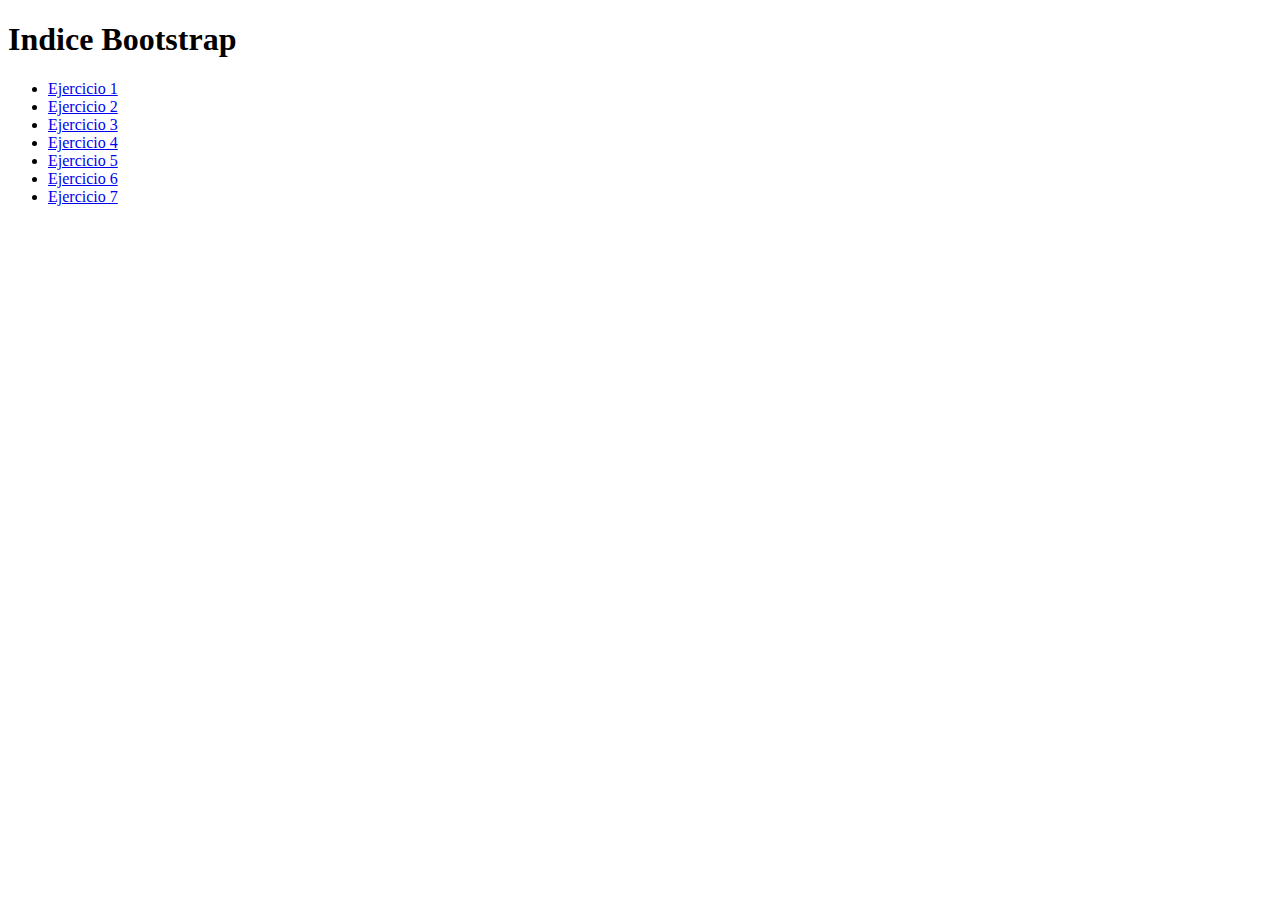
<file: index.html>
<!DOCTYPE html>
<html lang="en">
<head>
    <meta charset="UTF-8">
    <meta name="viewport" content="width=device-width, initial-scale=1.0">
    <title>Actividades Bootstrap</title>
</head>
<body>
    <h1>Indice Bootstrap</h1>
    <ul>
        <li><a href="./ej_1/index.html">Ejercicio 1</a></li>
        <li><a href="./ej_2/index.html">Ejercicio 2</a></li>
        <li><a href="./ej_3/index.html">Ejercicio 3</a></li>
        <li><a href="./ej_4/index.html">Ejercicio 4</a></li>
        <li><a href="./ej_5/index.html">Ejercicio 5</a></li>
        <li><a href="./ej_6/index.html">Ejercicio 6</a></li>
        <li><a href="./ej_7/index.html">Ejercicio 7</a></li>
    </ul>
</body>
</html>
</file>
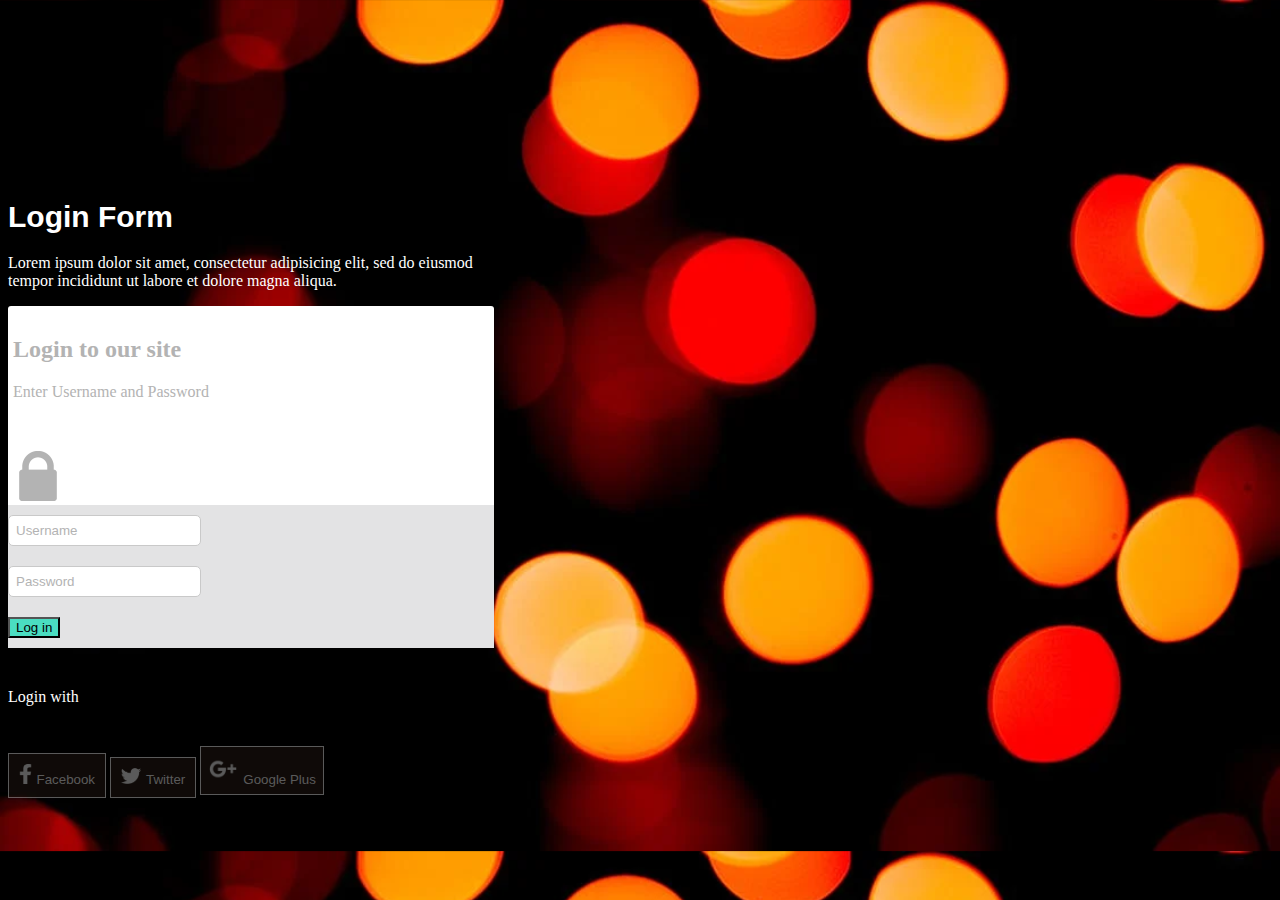
<file: ej_1/index.html>
<!DOCTYPE html>
<html lang="es">
<head>
    <meta charset="UTF-8">
    <meta name="viewport" content="width=device-width, initial-scale=1.0">
    <link href="https://cdn.jsdelivr.net/npm/bootstrap@5.3.2/dist/css/bootstrap.min.css" 
          rel="stylesheet" 
          integrity="sha384-T3c6CoIi6uLrA9TneNEoa7RxnatzjcDSCmG1MXxSR1GAsXEV/Dwwykc2MPK8M2HN" 
          crossorigin="anonymous">
    <link rel="stylesheet" href="./css/style.css">
    <title>Ejercicio 1</title>
</head>
<body>
    <div class="container" id="main_comtainer"> <!--bg-primary-->
        <div class="row">
        </div>
        <div class="row justify-content-center text-center" id="title_row">
            <div class="col-4">
                <h1>Login Form</h1>
            </div>
        </div>
        <div class="row justify-content-center text-center" id="subtitle_row">
            <div class="col-8">
                <p>
                    Lorem ipsum dolor sit amet, consectetur adipisicing elit, sed do eiusmod tempor 
                    incididunt ut labore et dolore magna aliqua.
                </p>
            </div>
        </div>
        <div class="row offset-1 col-10 d-flex justify-content-between" id="login_frame_top">
            <div class="col-5">
                <h2>Login to our site</h2>
                <p>Enter Username and Password</p>
            </div>
            <div class="col-2">
                <img src="./img/800px-Lock_Icon.svg.png" alt="" id="lock_img" class="float-end">
            </div>
        </div>
        <div class="row offset-1 col-10" id="login_frame_bottom">
            <div class="col-12">
                <input type="text" placeholder="Username">
            </div>
            <div class="col-12">
                <input type="text" placeholder="Password">
            </div>
            <div class="col-12">
                <button id="login_btn" class="btn">Log in</button>
            </div>
        </div>
        <div class="row text-center" id="login_options">
            <p class="col-12">Login with</p>
            <div class="col-12">
                <button class="btn"><img src="./img/facebook_icon.png" alt="">Facebook</button>
                <button class="btn"><img src="./img/twitter_icon.png" alt="">Twitter</button>
                <button class="btn"><img src="./img/google_plus_icon.png" alt="">Google Plus</button>
            </div>
        </div>
    </div>

    <script src="https://cdn.jsdelivr.net/npm/bootstrap@5.3.2/dist/js/bootstrap.bundle.min.js" 
            integrity="sha384-C6RzsynM9kWDrMNeT87bh95OGNyZPhcTNXj1NW7RuBCsyN/o0jlpcV8Qyq46cDfL" 
            crossorigin="anonymous">
    </script>
</body>
</html>
</file>
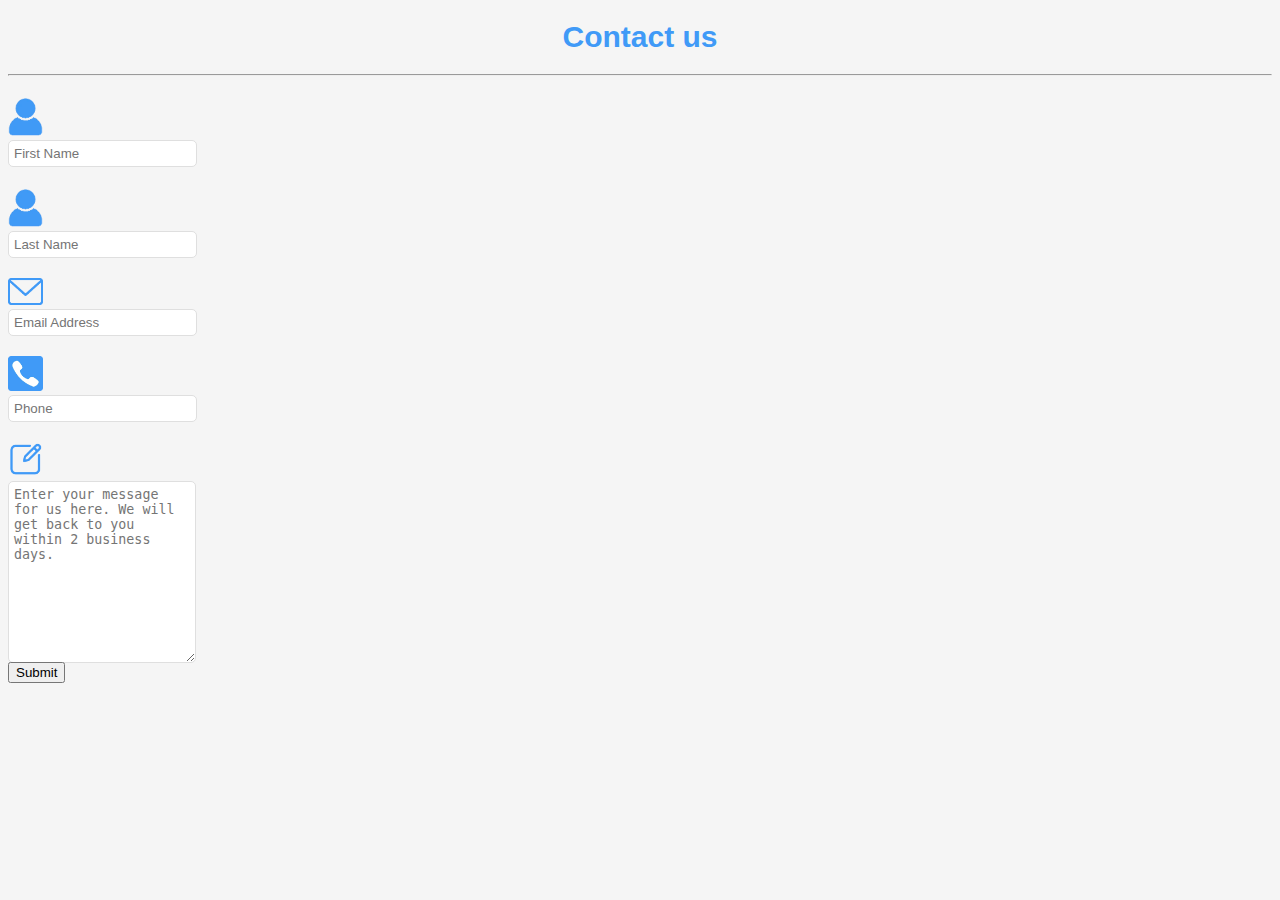
<file: ej_2/index.html>
<!DOCTYPE html>
<html lang="es">
<head>
    <meta charset="UTF-8">
    <meta name="viewport" content="width=device-width, initial-scale=1.0">
    <link href="https://cdn.jsdelivr.net/npm/bootstrap@5.3.2/dist/css/bootstrap.min.css" 
          rel="stylesheet" 
          integrity="sha384-T3c6CoIi6uLrA9TneNEoa7RxnatzjcDSCmG1MXxSR1GAsXEV/Dwwykc2MPK8M2HN" 
          crossorigin="anonymous">
    <link rel="stylesheet" href="./css/style.css">
    <title>Ejercicio 2</title>
</head>
<body>
    <h1>Contact us</h1>
    <hr>
    <div class="container">
        <div class="row align-items-center">
            <div class="col-1">
                <img src="./img/profile_avatar_blue.webp" alt="" class="">
            </div>
            <div class="col-11">
               <input type="text" placeholder="First Name">
            </div>
        </div>
        <div class="row align-items-center">
            <div class="col-1">
                <img src="./img/profile_avatar_blue.webp" alt="">
            </div>
            <div class="col-11">
               <input type="text" placeholder="Last Name">
            </div>
        </div>
        <div class="row align-items-center">
            <div class="col-1">
                <img src="./img/envelop.png" alt="">
            </div>
            <div class="col-11">
               <input type="text" placeholder="Email Address">
            </div>
        </div>
        <div class="row align-items-center">
            <div class="col-1">
                <img src="./img/phone.png" alt="">
            </div>
            <div class="col-11">
               <input type="text" placeholder="Phone">
            </div>
        </div>
        <div class="row align-items-center" id="text_area_row">
            <div class="col-1 align-self-start">
                <img src="./img/edit.png" alt="">
            </div>
            <div class="col-11 align-self-start">
               <textarea  type="" placeholder="Enter your message for us here. We will get back to you within 2 business days."></textarea>
            </div>
        </div>
        <div class="row justify-content-center" id="btn_row">
            <div class="col-2">
                <button class="btn btn-primary">Submit</button>
            </div>
        </div>
    </div>

    <script src="https://cdn.jsdelivr.net/npm/bootstrap@5.3.2/dist/js/bootstrap.bundle.min.js" 
            integrity="sha384-C6RzsynM9kWDrMNeT87bh95OGNyZPhcTNXj1NW7RuBCsyN/o0jlpcV8Qyq46cDfL" 
            crossorigin="anonymous">
    </script>
</body>
</html>
</file>
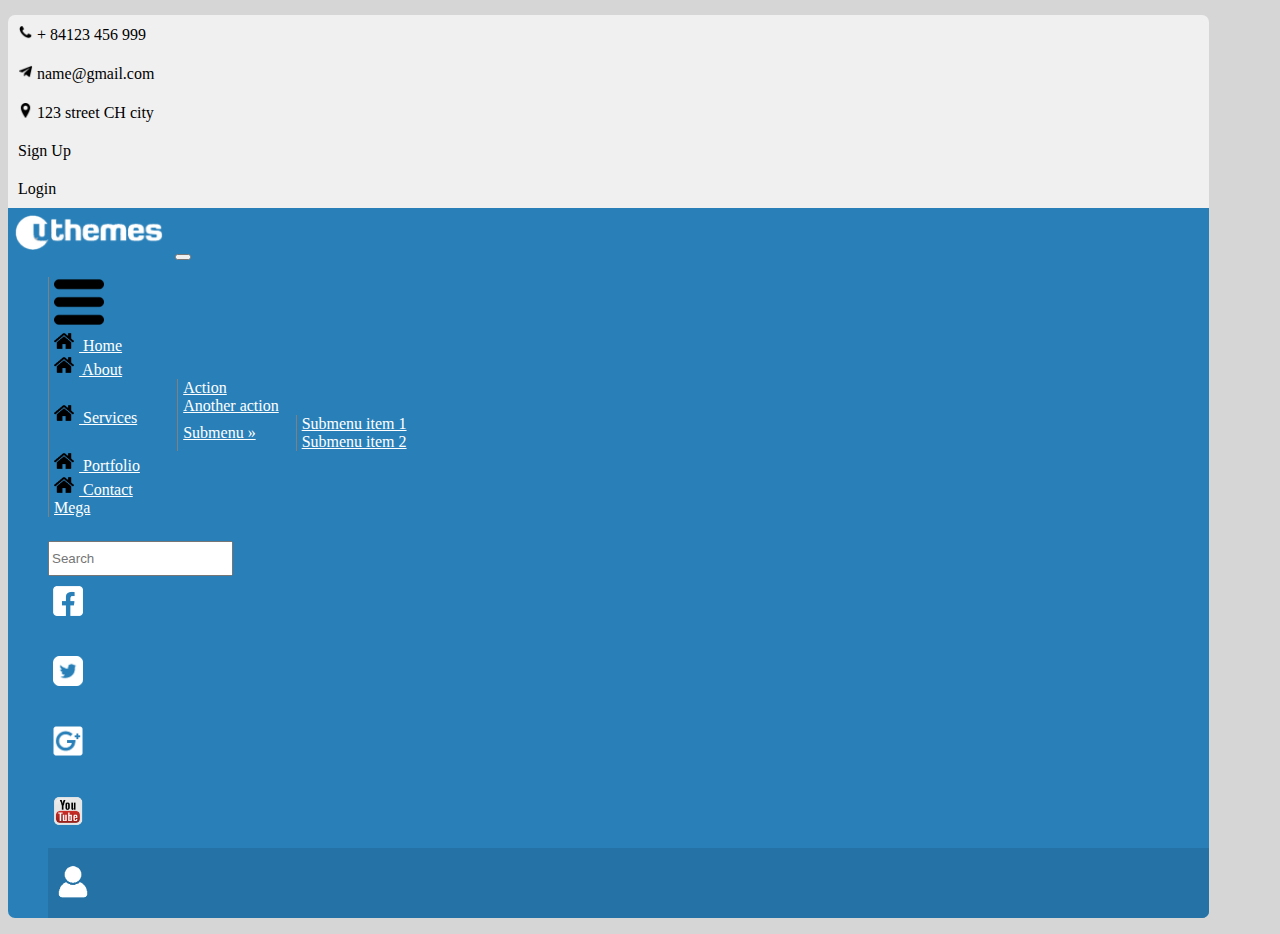
<file: ej_3/index.html>
<!DOCTYPE html>
<html lang="es">
<head>
    <meta charset="UTF-8">
    <meta name="viewport" content="width=device-width, initial-scale=1.0">
    <link href="https://cdn.jsdelivr.net/npm/bootstrap@5.3.2/dist/css/bootstrap.min.css" 
          rel="stylesheet" 
          integrity="sha384-T3c6CoIi6uLrA9TneNEoa7RxnatzjcDSCmG1MXxSR1GAsXEV/Dwwykc2MPK8M2HN" 
          crossorigin="anonymous">
    <link rel="stylesheet" href="./css/style.css">
    <title>Ejercicio 3</title>
</head>
<body>
    <div class="container-fluid" id="header">
        <div class="row d-flex justify-content-between" id="top_row">
            <div id="top_left" class="col-5 d-flex">
                    <p><img src="./img/phone.png" alt=""> + 84123 456 999</p>
                    <p><img src="./img/telegram.png" alt=""> name@gmail.com</p>
                    <p><img src="./img/pin_location.png" alt=""> 123 street CH city</p>
            </div>
            <div id="top_right" class="col-5 d-flex justify-content-end">
                <p>Sign Up</p>
                <p>Login</p>
            </div>
        </div>
        <div class="row" id="bottom_row">
            <nav class="navbar navbar-expand-xxl">
                <div class="container-fluid">
                    <img src="./img/uthemes.png" alt="" id="utheme_logo" >
                    <button class="navbar-toggler" type="button" data-bs-toggle="collapse" data-bs-target="#navbarNav" aria-controls="navbarNav" aria-expanded="false" aria-label="Toggle navigation">
                        <span class="navbar-toggler-icon"></span>
                    </button>
                    <div class="collapse navbar-collapse" id="navbarNav">
                        <ul class="navbar-nav me-auto" id="left_menu">
                            <li class="nav-item">
                                <a class="nav-link" href="#">
                                    <img src="./img/menu-button-of-three-horizontal-lines.png" alt="" class="nav-link" id="horizontal_lines">
                                </a>
                            </li>
                            <li class="nav-item">
                                <a class="nav-link active my_nav_item" href="#">
                                    <img src="./img/home.png" alt="" id="home_icon">
                                    Home
                                </a>
                            </li>
                            <li class="nav-item">
                                <a class="nav-link my_nav_item" href="#">
                                    <img src="./img/home.png" alt="" id="home_icon">
                                    About
                                </a>
                            </li>
                            <li class="nav-item dropdown">
                                <a class="nav-link dropdown-toggle" href="#" role="button" data-bs-toggle="dropdown" aria-expanded="false">
                                    <img src="./img/home.png" alt="" id="home_icon">
                                    Services
                                </a>
                                <ul class="dropdown-menu dropdown-menu-dark ">
                                    <li><a class="dropdown-item" href="#">Action</a></li>
                                    <li><a class="dropdown-item" href="#">Another action</a></li>
                                    <li>
                                        <a class="dropdown-item" href="#">
                                            Submenu &raquo;
                                        </a>
                                        <ul class="submenu dropdown-menu">
                                            <li>
                                              <a class="dropdown-item" href="#">Submenu item 1</a>
                                            </li>
                                            <li>
                                                <a class="dropdown-item" href="#">Submenu item 2</a>
                                            </li>
                                        </ul>
                                    </li>
                                    
                                </ul>
                            </li>
                            <li class="nav-item">
                                <a class="nav-link my_nav_item" href="#">
                                    <img src="./img/home.png" alt="" id="home_icon">
                                    Portfolio
                                </a>
                            </li>
                            <li class="nav-item">
                                <a class="nav-link my_nav_item" href="#">
                                    <img src="./img/home.png" alt="" id="home_icon">
                                    Contact
                                </a>
                            </li>
                            <li class="nav-item">
                                <a class="nav-link my_nav_item" href="#">
                                    Mega
                                </a>
                            </li>
                        </ul>
                        <ul class="navbar-nav" id="right_nav">
                            <form class="d-flex" role="search">
                                <input class="form-control me-2" type="search" placeholder="Search" aria-label="Search">
                            </form>
                            <li class="nav-item"  id="facebook_container">
                                <a class="nav-link " href="#">
                                    <img src="./img/facebook.png" alt="">
                                </a>
                            </li>
                            <li class="nav-item" id="twitter_container">
                                <a class="nav-link " href="#">
                                    <img src="./img/twitter_logo.webp" alt="">
                                </a>
                            </li>
                            <li class="nav-item" id="google_plus_container">
                                <a class="nav-link " href="#">
                                    <img src="./img/google_plus.webp" alt="">
                                </a>
                            </li>
                            <li class="nav-item" id="youtube_container">
                                <a class="nav-link " href="#">
                                    <img src="./img/youtube.png" alt="">
                                </a>
                            </li>
                            <li class="nav-item" id="profile_avatar_container">
                                <a class="nav-link " href="#">
                                    <img src="./img/profile_avatar_white.webp" alt="">
                                </a>
                            </li>
                        </ul>
                    </div> 
                </div>
            </nav>
            
        </div>
    </div>

    <script src="https://cdn.jsdelivr.net/npm/bootstrap@5.3.2/dist/js/bootstrap.bundle.min.js" 
            integrity="sha384-C6RzsynM9kWDrMNeT87bh95OGNyZPhcTNXj1NW7RuBCsyN/o0jlpcV8Qyq46cDfL" 
            crossorigin="anonymous">
    </script>
</body>
</html>
</file>
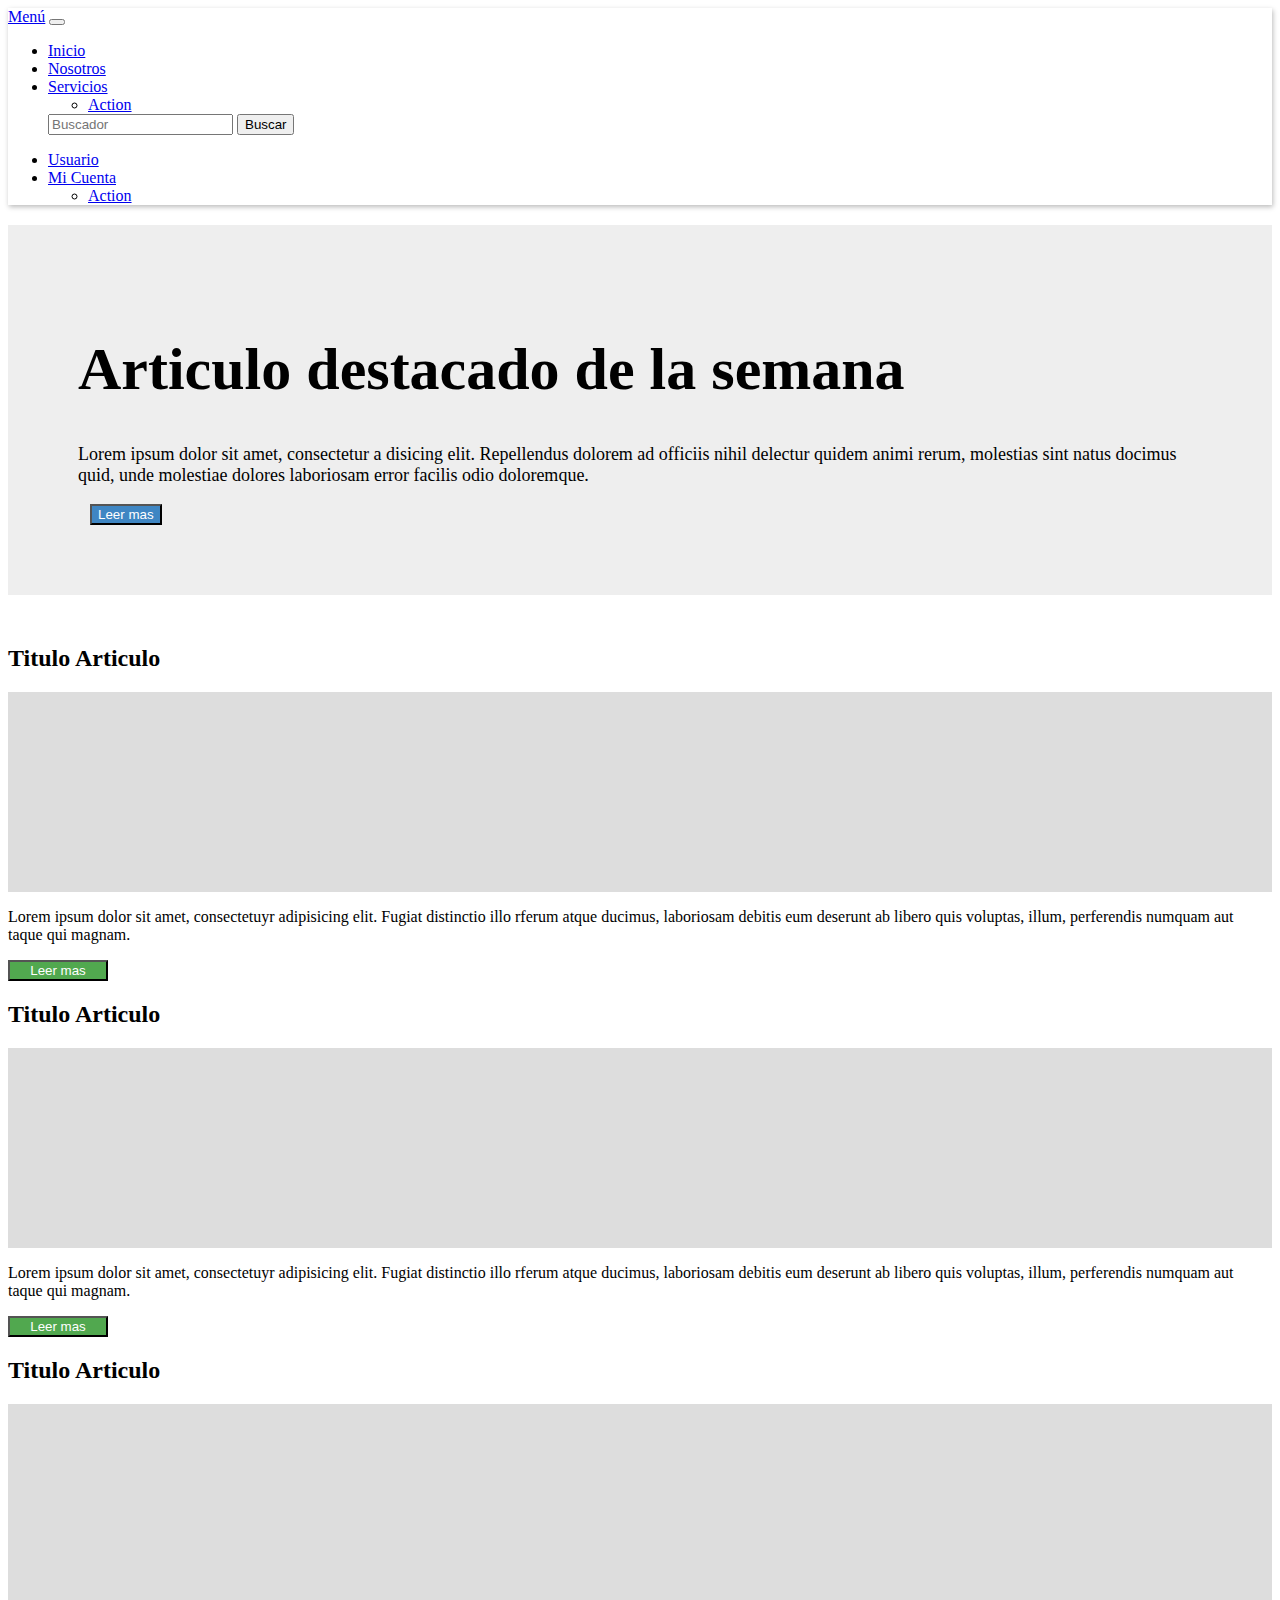
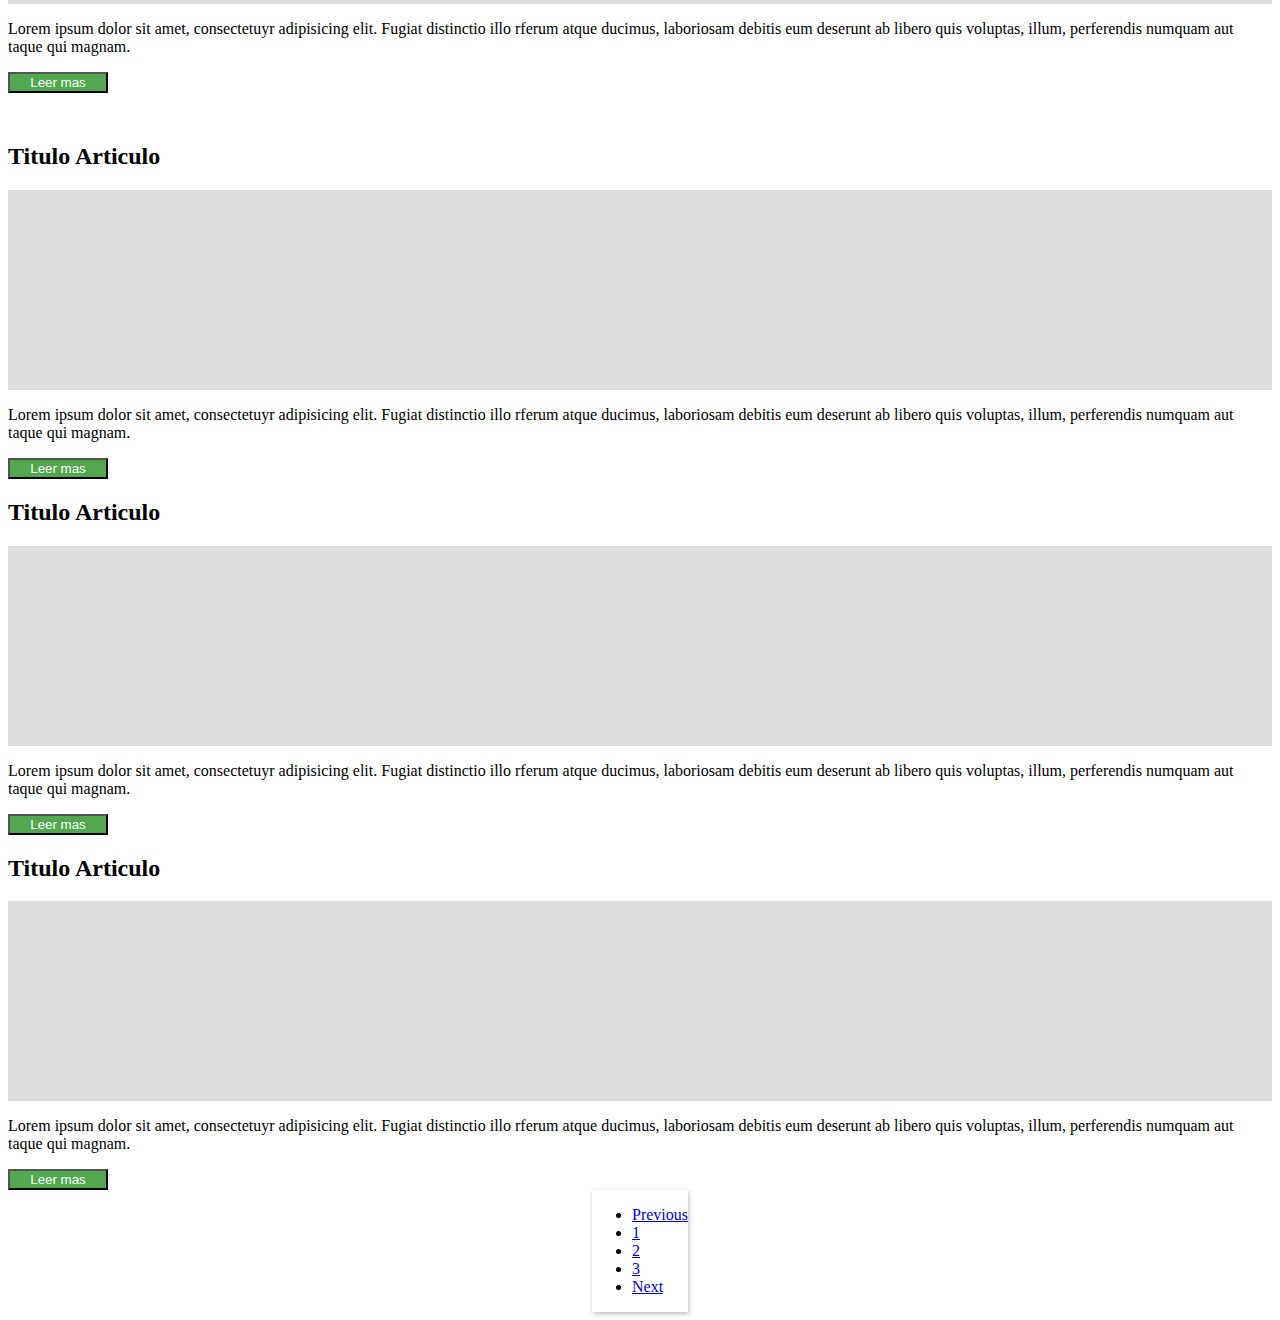
<file: ej_4/index.html>
<!DOCTYPE html>
<html lang="es">
<head>
    <meta charset="UTF-8">
    <meta name="viewport" content="width=device-width, initial-scale=1.0">
    <link href="https://cdn.jsdelivr.net/npm/bootstrap@5.3.2/dist/css/bootstrap.min.css" 
          rel="stylesheet" 
          integrity="sha384-T3c6CoIi6uLrA9TneNEoa7RxnatzjcDSCmG1MXxSR1GAsXEV/Dwwykc2MPK8M2HN" 
          crossorigin="anonymous">
    <link rel="stylesheet" href="./css/style.css">
    <title>Ejercicio 4</title>
</head>
<body>
    <nav class="navbar navbar-expand-lg bg-body-tertiary">
        <div class="container-fluid">
          <a class="navbar-brand" href="#">Menú</a>
          <button class="navbar-toggler" type="button" data-bs-toggle="collapse" data-bs-target="#navbarScroll" aria-controls="navbarScroll" aria-expanded="false" aria-label="Toggle navigation">
            <span class="navbar-toggler-icon"></span>
          </button>
          <div class="collapse navbar-collapse" id="navbarScroll">
            <ul class="navbar-nav me-auto my-2 my-lg-0" id="left_menu">
              <li class="nav-item">
                <a class="nav-link active" aria-current="page" href="#">Inicio</a>
              </li>
              <li class="nav-item">
                <a class="nav-link" href="#">Nosotros</a>
              </li>
              <li class="nav-item dropdown">
                <a class="nav-link dropdown-toggle" href="#" role="button" data-bs-toggle="dropdown" aria-expanded="false">
                    Servicios
                </a>
                <ul class="dropdown-menu">
                  <li><a class="dropdown-item" href="#">Action</a></li>
                </ul>
              </li>
              <form class="d-flex" role="search">
                <input class="form-control me-2" type="search" placeholder="Buscador" aria-label="Buscador">
                <button class="btn btn-secondary" type="submit">Buscar</button>
              </form>
            </ul>
            <ul class="navbar-nav my-lg-0 navbar-nav-scroll">
                <li class="nav-item">
                    <a class="nav-link" href="#">Usuario</a>
                </li>
                <li class="nav-item dropdown">
                    <a class="nav-link dropdown-toggle" href="#" role="button" data-bs-toggle="dropdown" aria-expanded="false">
                        Mi Cuenta
                    </a>
                    <ul class="dropdown-menu">
                      <li><a class="dropdown-item" href="#">Action</a></li>
                    </ul>
                </li>
            </ul>
          </div>
        </div>
      </nav>
      <div class="container-fluid">
        <div class="row " id="head_line">
            <h1>Articulo destacado de la semana</h1>
            <p class="col-lg-7 col-md-11">Lorem ipsum dolor sit amet, consectetur a disicing elit. Repellendus dolorem ad officiis nihil delectur quidem
                animi rerum, molestias sint natus docimus quid, unde molestiae dolores laboriosam error facilis odio doloremque.
            </p>
            <div class="col-lg-5 col-md-1"></div>
            <button class="btn col-lg-1 col-md-2">Leer mas</button>
        </div>
        <div class="row" id="news_line">
            <div class="col-lg-4">
                <h2>Titulo Articulo</h2>
                <div class="image me-lg-5">

                </div>
                <p>Lorem ipsum dolor sit amet, consectetuyr adipisicing elit. Fugiat distinctio illo rferum atque ducimus, laboriosam
                    debitis eum deserunt ab libero quis voluptas, illum, perferendis numquam aut taque qui magnam.
                </p>
                <button class="btn">Leer mas</button>
            </div>
            <div class="col-lg-4">
                <h2>Titulo Articulo</h2>
                <div class="image me-lg-5">

                </div>
                <p>Lorem ipsum dolor sit amet, consectetuyr adipisicing elit. Fugiat distinctio illo rferum atque ducimus, laboriosam
                    debitis eum deserunt ab libero quis voluptas, illum, perferendis numquam aut taque qui magnam.
                </p>
                <button class="btn">Leer mas</button>
            </div>
            <div class="col-lg-4">
                <h2>Titulo Articulo</h2>
                <div class="image me-lg-5">

                </div>
                <p>Lorem ipsum dolor sit amet, consectetuyr adipisicing elit. Fugiat distinctio illo rferum atque ducimus, laboriosam
                    debitis eum deserunt ab libero quis voluptas, illum, perferendis numquam aut taque qui magnam.
                </p>
                <button class="btn">Leer mas</button>
            </div>
        </div> 
        <div class="row" id="news_line">
          <div class="col-lg-4">
              <h2>Titulo Articulo</h2>
              <div class="image me-lg-5">

              </div>
              <p>Lorem ipsum dolor sit amet, consectetuyr adipisicing elit. Fugiat distinctio illo rferum atque ducimus, laboriosam
                  debitis eum deserunt ab libero quis voluptas, illum, perferendis numquam aut taque qui magnam.
              </p>
              <button class="btn">Leer mas</button>
          </div>
          <div class="col-lg-4">
              <h2>Titulo Articulo</h2>
              <div class="image me-lg-5">

              </div>
              <p>Lorem ipsum dolor sit amet, consectetuyr adipisicing elit. Fugiat distinctio illo rferum atque ducimus, laboriosam
                  debitis eum deserunt ab libero quis voluptas, illum, perferendis numquam aut taque qui magnam.
              </p>
              <button class="btn">Leer mas</button>
          </div>
          <div class="col-lg-4">
              <h2>Titulo Articulo</h2>
              <div class="image me-lg-5">

              </div>
              <p>Lorem ipsum dolor sit amet, consectetuyr adipisicing elit. Fugiat distinctio illo rferum atque ducimus, laboriosam
                  debitis eum deserunt ab libero quis voluptas, illum, perferendis numquam aut taque qui magnam.
              </p>
              <button class="btn">Leer mas</button>
          </div>
      </div>  
      <div class="row" id="pagination_row">
        <nav aria-label="Page navigation example" class="col-1">
          <ul class="pagination">
            <li class="page-item"><a class="page-link" href="#">Previous</a></li>
            <li class="page-item"><a class="page-link" href="#">1</a></li>
            <li class="page-item"><a class="page-link" href="#">2</a></li>
            <li class="page-item"><a class="page-link" href="#">3</a></li>
            <li class="page-item"><a class="page-link" href="#">Next</a></li>
          </ul>
        </nav>
      </div>
      </div>

    <script src="https://cdn.jsdelivr.net/npm/bootstrap@5.3.2/dist/js/bootstrap.bundle.min.js" 
            integrity="sha384-C6RzsynM9kWDrMNeT87bh95OGNyZPhcTNXj1NW7RuBCsyN/o0jlpcV8Qyq46cDfL" 
            crossorigin="anonymous">
    </script>
</body>
</html>
</file>
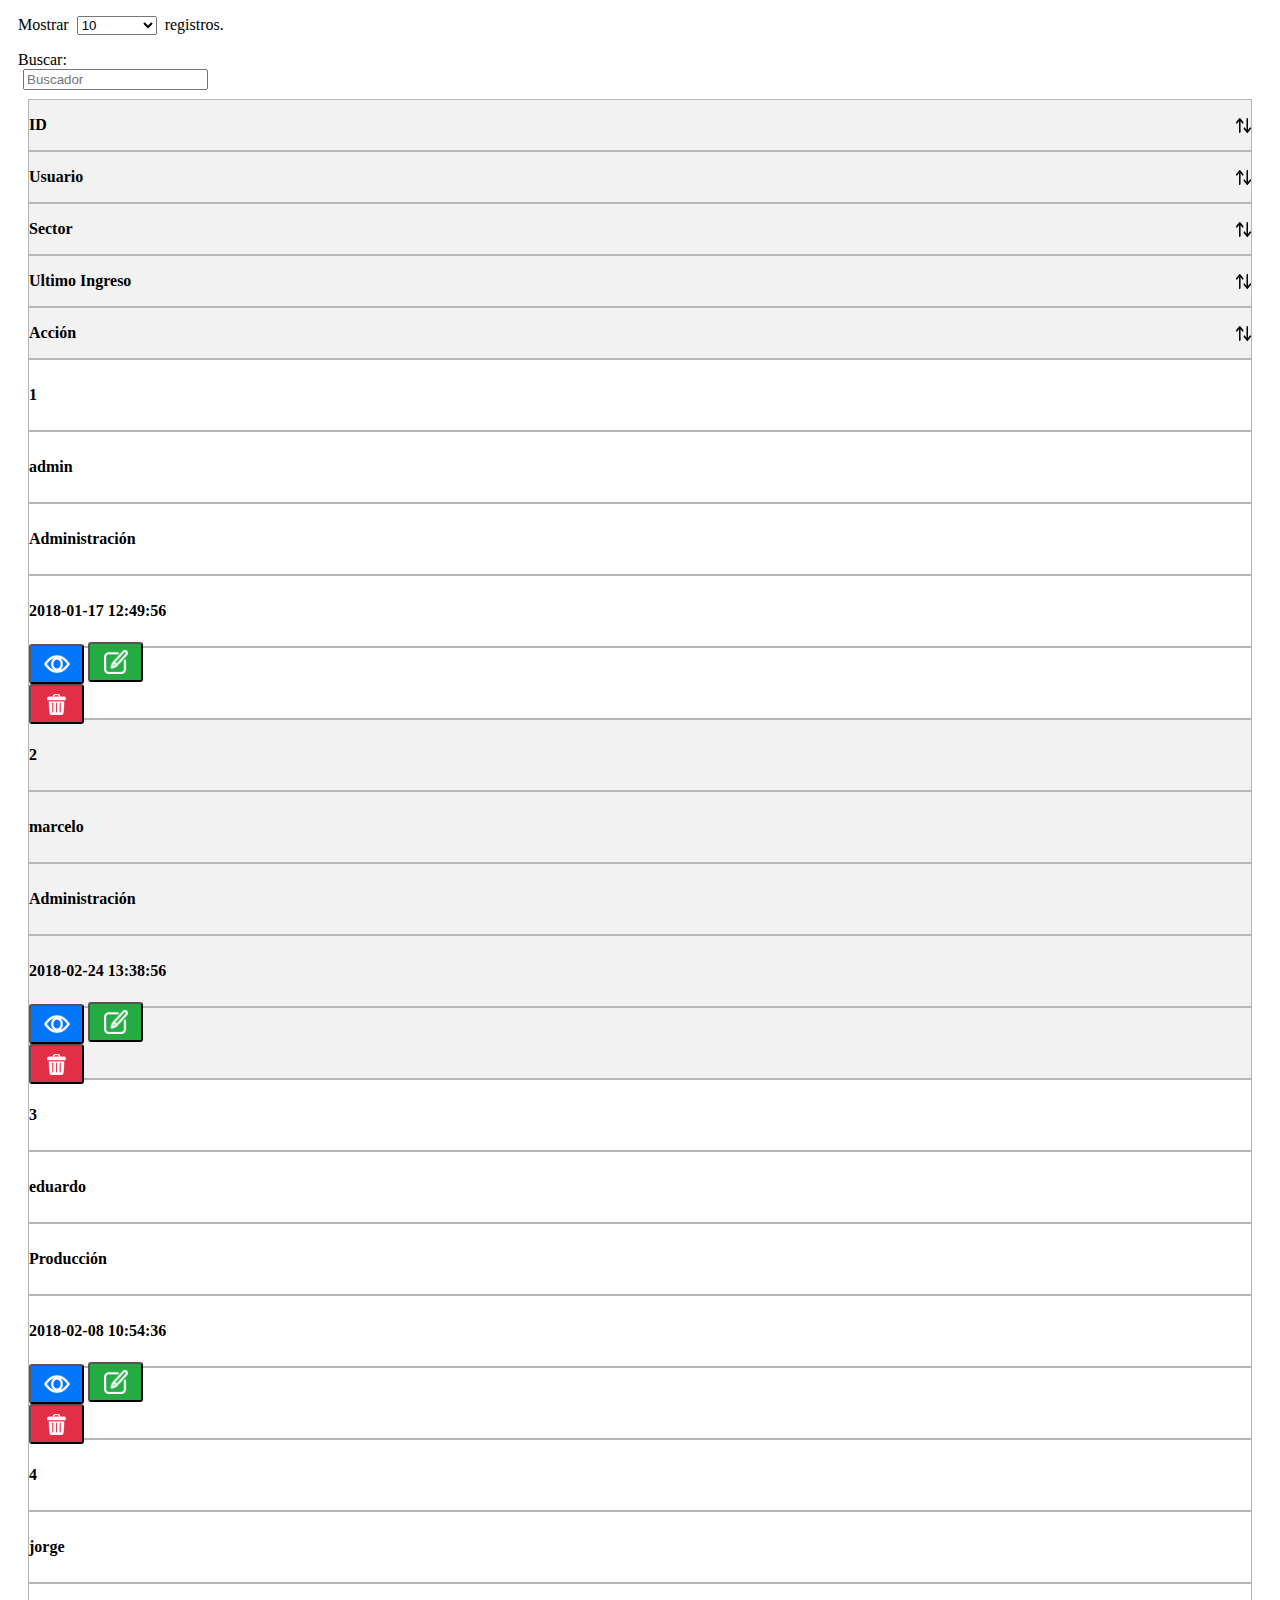
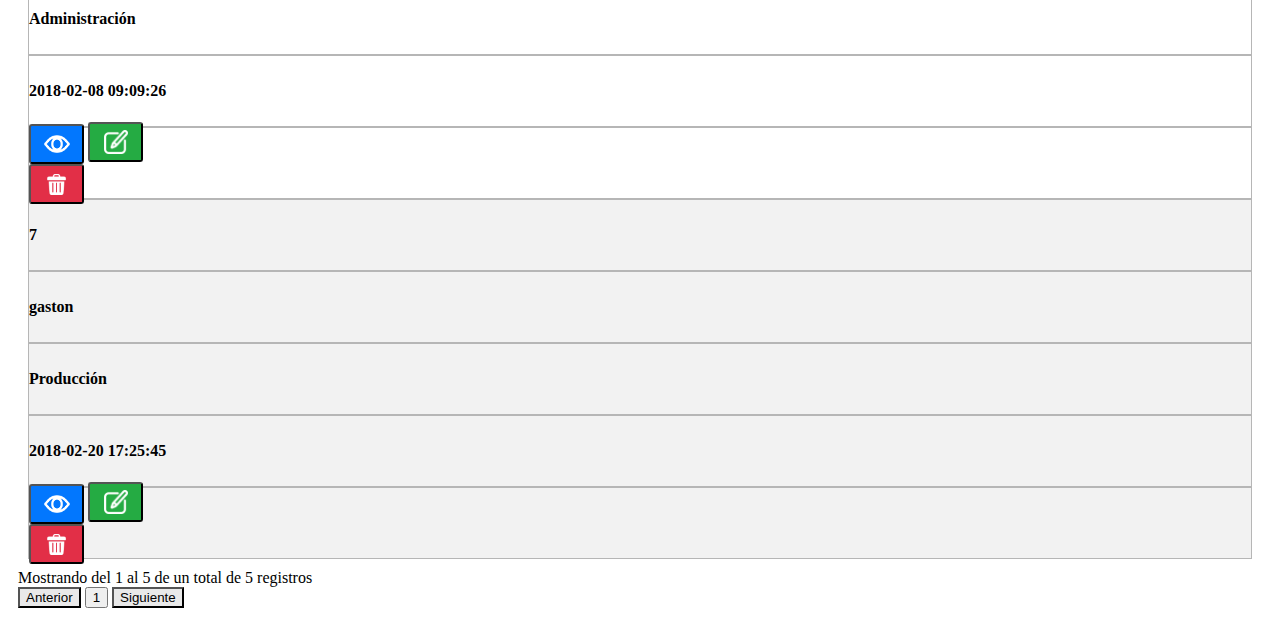
<file: ej_5/index.html>
<!DOCTYPE html>
<html lang="es">
<head>
    <meta charset="UTF-8">
    <meta name="viewport" content="width=device-width, initial-scale=1.0">
    <link href="https://cdn.jsdelivr.net/npm/bootstrap@5.3.2/dist/css/bootstrap.min.css" 
          rel="stylesheet" 
          integrity="sha384-T3c6CoIi6uLrA9TneNEoa7RxnatzjcDSCmG1MXxSR1GAsXEV/Dwwykc2MPK8M2HN" 
          crossorigin="anonymous">
    <link rel="stylesheet" href="./css/style.css">
    <title>Ejercicio 5</title>
</head>
<body>
  <div class="container">
    <div class="row d-flex justify-content-between" id="top_row">
      <p class="col-lg-6 d-flex align-items-end">Mostrar
      <select class="form-select" aria-label="Default select example">
        <option selected>10</option>
        <option value="5">5</option>
        <option value="10">10</option>
        <option value="20">20</option>
      </select> registros.</p>
      <div class="col-xxl-3 d-flex align-items-center justify-content-end" id="top_right">
        <p>Buscar: </p>
        <form class="d-flex" role="search" id="searchbar">
          <input class="form-control me-2" type="search" placeholder="Buscador">
        </form>
      </div>
    </div>  
    <div id="table">
      <div class="row dark" id="table_header">
        <div class="col-xxl-1 d-flex table_head_cell">
          <p>ID</p>
          <img src="./img/sort_arrows.png" alt="" class="sort_img">
        </div>
        <div class="col-xxl-2 table_head_cell">
          <p>Usuario</p>
          <img src="./img/sort_arrows.png" alt="" class="sort_img">
        </div>
        <div class="col-xxl-3 table_head_cell">
          <p>Sector</p>
          <img src="./img/sort_arrows.png" alt="" class="sort_img">
        </div>
        <div class="col-xxl-4 table_head_cell">
          <p>Ultimo Ingreso</p>
          <img src="./img/sort_arrows.png" alt="" class="sort_img">
        </div>
        <div class="col-xxl-2 table_head_cell">
          <p>Acción</p>
          <img src="./img/sort_arrows.png" alt="" class="sort_img">
        </div>
      </div>
      <div class="row light" id="table_header">
        <div class="col-xxl-1 d-flex table_cell">
          <p>1</p>
        </div>
        <div class="col-xxl-2 table_cell">
          <p>admin</p>
        </div>
        <div class="col-xxl-3 table_cell">
          <p>Administración</p>
        </div>
        <div class="col-xxl-4 table_cell">
          <p>2018-01-17 12:49:56</p>
        </div>
        <div class="col-xxl-2 table_cell">
          <div class="btn-group" role="group" aria-label="Basic example" id="action_btn_group">
            <button type="button" class="btn action_img eye_action"></button>
            <button type="button" class="btn action_img edit_action"></button>
            <button type="button" class="btn action_img delete_action"></button>
          </div> 
        </div>
      </div>
      <div class="row dark" id="table_header">
        <div class="col-xxl-1 d-flex table_cell">
          <p>2</p>
        </div>
        <div class="col-xxl-2 table_cell">
          <p>marcelo</p>
        </div>
        <div class="col-xxl-3 table_cell">
          <p>Administración</p>
        </div>
        <div class="col-xxl-4 table_cell">
          <p>2018-02-24 13:38:56</p>
        </div>
        <div class="col-xxl-2 table_cell">
          <div class="btn-group" role="group" aria-label="Basic example" id="action_btn_group">
            <button type="button" class="btn action_img eye_action"></button>
            <button type="button" class="btn action_img edit_action"></button>
            <button type="button" class="btn action_img delete_action"></button>
          </div> 
        </div>
      </div>
      <div class="row light" id="table_header">
        <div class="col-xxl-1 d-flex table_cell">
          <p>3</p>
        </div>
        <div class="col-xxl-2 table_cell">
          <p>eduardo</p>
        </div>
        <div class="col-xxl-3 table_cell">
          <p>Producción</p>
        </div>
        <div class="col-xxl-4 table_cell">
          <p>2018-02-08 10:54:36</p>
        </div>
        <div class="col-xxl-2 table_cell">
          <div class="btn-group" role="group" aria-label="Basic example" id="action_btn_group">
            <button type="button" class="btn action_img eye_action"></button>
            <button type="button" class="btn action_img edit_action"></button>
            <button type="button" class="btn action_img delete_action"></button>
          </div> 
        </div>
      </div>
      <div class="row light" id="table_header">
        <div class="col-xxl-1 d-flex table_cell">
          <p>4</p>
        </div>
        <div class="col-xxl-2 table_cell">
          <p>jorge</p>
        </div>
        <div class="col-xxl-3 table_cell">
          <p>Administración</p>
        </div>
        <div class="col-xxl-4 table_cell">
          <p>2018-02-08 09:09:26</p>
        </div>
        <div class="col-xxl-2 table_cell">
          <div class="btn-group" role="group" aria-label="Basic example" id="action_btn_group">
            <button type="button" class="btn action_img eye_action"></button>
            <button type="button" class="btn action_img edit_action"></button>
            <button type="button" class="btn action_img delete_action"></button>
          </div> 
        </div>
      </div>
      <div class="row dark" id="table_header">
        <div class="col-xxl-1 d-flex table_cell">
          <p>7</p>
        </div>
        <div class="col-xxl-2 table_cell">
          <p>gaston</p>
        </div>
        <div class="col-xxl-3 table_cell">
          <p>Producción</p>
        </div>
        <div class="col-xxl-4 table_cell">
          <p>2018-02-20 17:25:45</p>
        </div>
        <div class="col-xxl-2 table_cell">
          <div class="btn-group" role="group" aria-label="Basic example" id="action_btn_group">
            <button type="button" class="btn action_img eye_action"></button>
            <button type="button" class="btn action_img edit_action"></button>
            <button type="button" class="btn action_img delete_action"></button>
          </div> 
        </div>
      </div>
    </div>
    <div class="row d-flex justify-content-between" id="bottom_row">
      <p class="col-4">Mostrando del 1 al 5 de un total de 5 registros</p>
      <div class="btn-group col-4" role="group" aria-label="Basic example" id="page_btn_group">
        <button type="button" class="btn btn-light">Anterior</button>
        <button type="button" class="btn btn-primary">1</button>
        <button type="button" class="btn btn-light">Siguiente</button>
      </div> 
    </div>
  </div>
  <script src="https://cdn.jsdelivr.net/npm/bootstrap@5.3.2/dist/js/bootstrap.bundle.min.js" 
          integrity="sha384-C6RzsynM9kWDrMNeT87bh95OGNyZPhcTNXj1NW7RuBCsyN/o0jlpcV8Qyq46cDfL" 
          crossorigin="anonymous">
  </script>
</body>
</html>
</file>
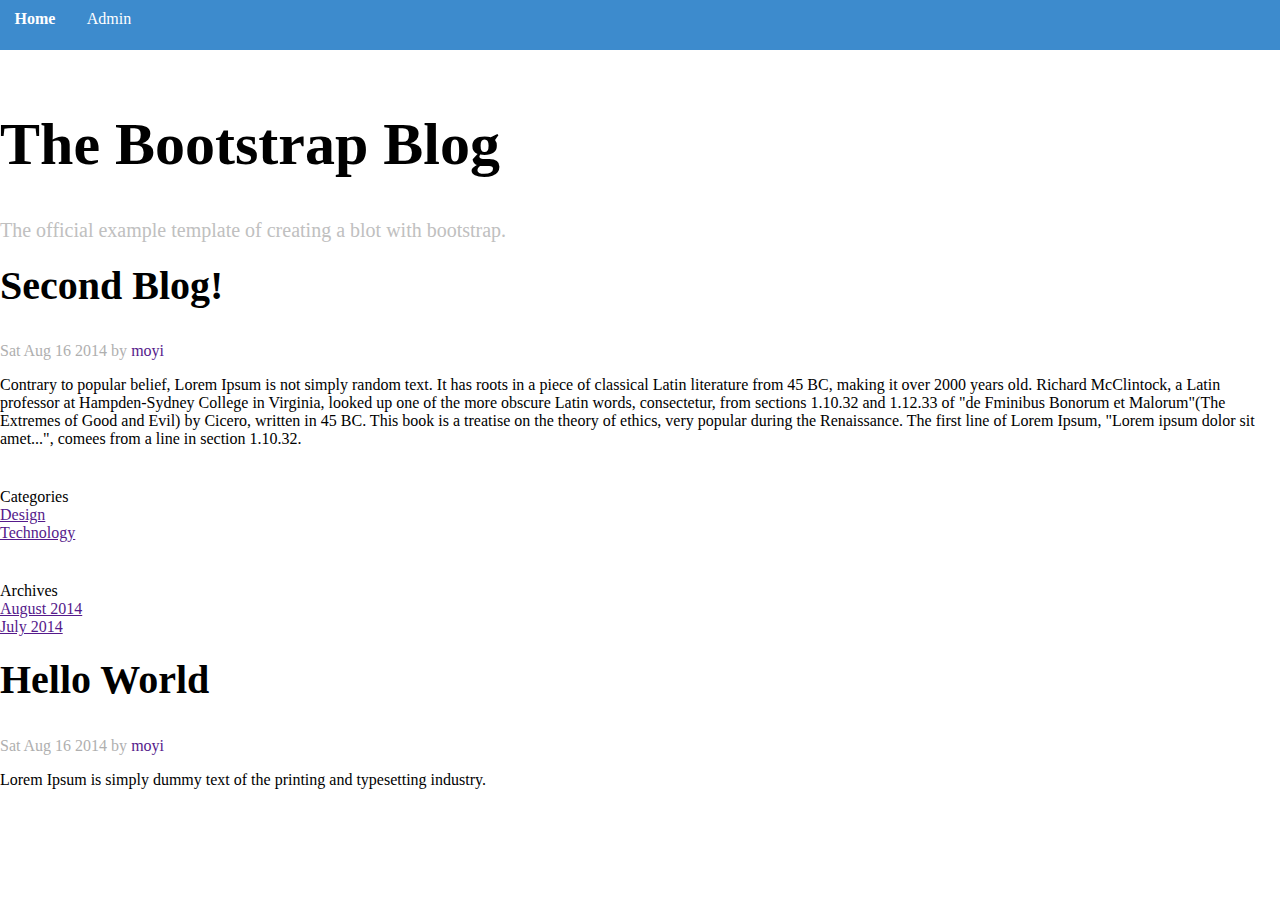
<file: ej_6/index.html>
<!DOCTYPE html>
<html lang="es">
<head>
    <meta charset="UTF-8">
    <meta name="viewport" content="width=device-width, initial-scale=1.0">
    <link href="https://cdn.jsdelivr.net/npm/bootstrap@5.3.2/dist/css/bootstrap.min.css" 
          rel="stylesheet" 
          integrity="sha384-T3c6CoIi6uLrA9TneNEoa7RxnatzjcDSCmG1MXxSR1GAsXEV/Dwwykc2MPK8M2HN" 
          crossorigin="anonymous">
    <link rel="stylesheet" href="./css/style.css">
    <title>Ejercicio 6</title>
</head>
<body>
  <div class="container-flex">
    <div class="flex-row " id="header">
      <a href="" class="nav_item offset-xxl-2">Home</a>
      <a href="" class="nav_item">Admin</a>
    </div>
  </div>
  <div class="container">
    <div class="row">
      <h1>The Bootstrap Blog</h1>
      <p id="sub_h1">The official example template of creating a blot with bootstrap.</p>
    </div>
    <div class="row">
      <div class="col-7">
        <h2>Second Blog!</h2>
        <p class="sub_h2">Sat Aug 16 2014 by <a href="">moyi</a></p>
        <p>Contrary to popular belief, Lorem Ipsum is not simply random text. It has
          roots in a piece of classical Latin literature from 45 BC, making it over 2000
          years old. Richard McClintock, a Latin professor at Hampden-Sydney College
          in Virginia, looked up one of the more obscure Latin words, consectetur, from
          sections 1.10.32 and 1.12.33 of "de Fminibus Bonorum et Malorum"(The
          Extremes of Good and Evil) by Cicero, written in 45 BC. This book is a treatise
          on the theory of ethics, very popular during the Renaissance. The first line of
          Lorem Ipsum, "Lorem ipsum dolor sit amet...", comees from a line in section
          1.10.32.
        </p>
      </div>
      <div class="col-3 offset-1" id="lateral_col">
        <div>
          <p>Categories</p>
          <a href="">Design</a><br>
          <a href="">Technology</a>
        </div>
        <div>
          <p>Archives</p>
          <a href="">August 2014</a><br>
          <a href="">July 2014</a>
        </div>
      </div>
      <div>
        <h2>Hello World</h2>
        <p class="sub_h2">Sat Aug 16 2014 by <a href="">moyi</a></p>
        <p>Lorem Ipsum is simply dummy text of the printing and typesetting industry.</p>
      </div>
    </div>
  </div>
  <script src="https://cdn.jsdelivr.net/npm/bootstrap@5.3.2/dist/js/bootstrap.bundle.min.js" 
          integrity="sha384-C6RzsynM9kWDrMNeT87bh95OGNyZPhcTNXj1NW7RuBCsyN/o0jlpcV8Qyq46cDfL" 
          crossorigin="anonymous">
  </script>
</body>
</html>
</file>
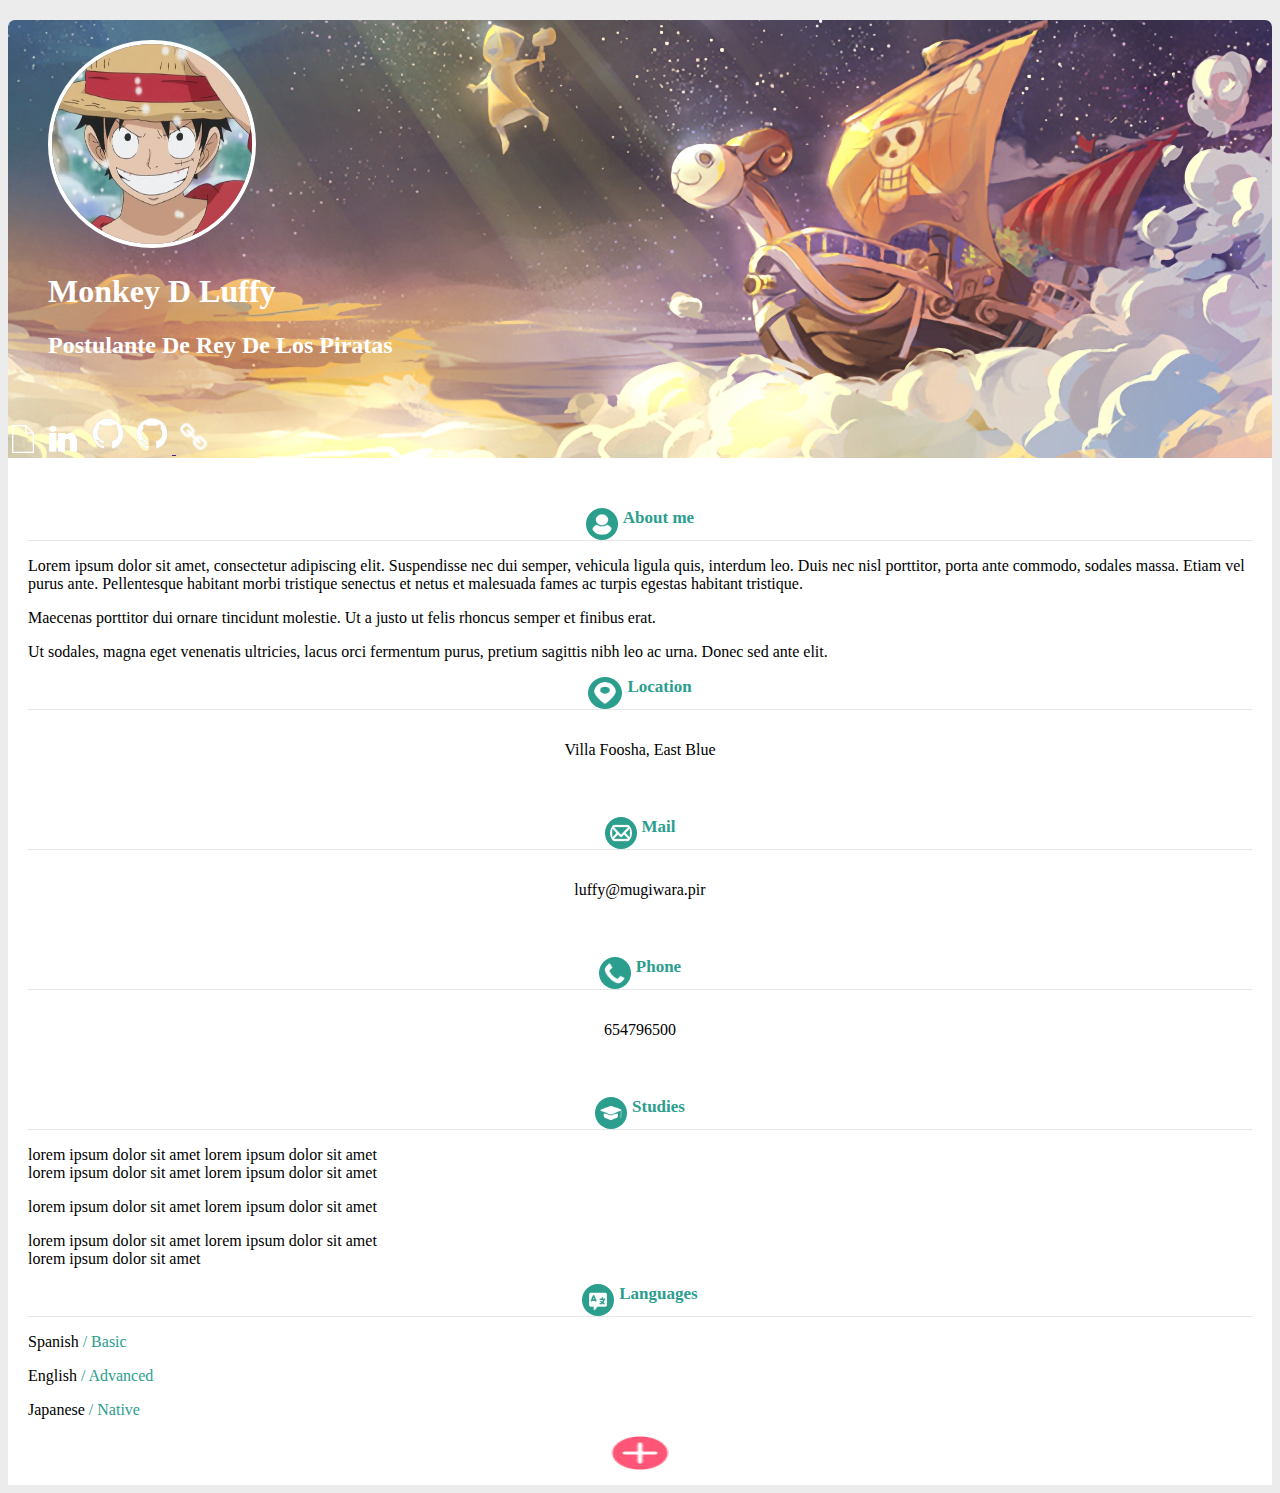
<file: ej_7/index.html>
<!DOCTYPE html>
<html lang="es">
<head>
    <meta charset="UTF-8">
    <meta name="viewport" content="width=device-width, initial-scale=1.0">
    <link href="https://cdn.jsdelivr.net/npm/bootstrap@5.3.2/dist/css/bootstrap.min.css" 
          rel="stylesheet" 
          integrity="sha384-T3c6CoIi6uLrA9TneNEoa7RxnatzjcDSCmG1MXxSR1GAsXEV/Dwwykc2MPK8M2HN" 
          crossorigin="anonymous">
    <link rel="stylesheet" href="./css/style.css">
    <title>Ejercicio 7</title>
</head>
<body>
  <div class="container">
    <div class="row d-flex justify-content-between" id="header">
      <div class="col-5" id="header_left">
        <img src="./img/luffy_square.jpeg" alt="" id="profile_picture">
        <h1>Monkey D Luffy</h1>
        <h2>Postulante De Rey De Los Piratas</h2>
      </div>
      <div class="col-1 d-flex align-items-end" id="icon_col">
        <a href=""><img src="./img/file.png" alt="" class="icon" id="file_icon"></a>
        <a href=""><img src="./img/linkedin.png" alt="" class="icon" id="linkedin_icon"></a>
        <a href=""><img src="./img/git_hub.png" alt="" class="icon" ></a>
        <a href=""><img src="./img/git_hub.png" alt="" class="icon" id="github_icon"> </a>
        <a href=""><img src="./img/chain.png" alt="" class="icon" id="chain_icon"></a>
      </div>
    </div>
    <div class="row" id="cv_content">
      <div class="col-4">
        <div class="text_block_header">
          <img src="./img/profile_avatar_white.webp" alt="">
          <p>About me</p>
        </div>
        <p>
          Lorem ipsum dolor sit amet, consectetur adipiscing elit. 
          Suspendisse nec dui semper, vehicula ligula quis, interdum leo. 
          Duis nec nisl porttitor, porta ante commodo, sodales massa. Etiam 
          vel purus ante. Pellentesque habitant morbi tristique senectus et 
          netus et malesuada fames ac turpis egestas habitant tristique.
        </p>

        <p>
          Maecenas porttitor dui ornare tincidunt molestie. Ut a justo ut 
          felis rhoncus semper et finibus erat.
        </p>

        <p>
          Ut sodales, magna eget venenatis ultricies, 
          lacus orci fermentum purus, pretium sagittis nibh leo ac urna. Donec sed ante elit.
        </p>
      </div>
      <div class="col-4">
        <div class="text_block_header">
          <img src="./img/map-pin-marker-icon-1490x2048-dim0ohl8.png" alt="" id="pin_icon">
          <p>Location</p>
        </div>
        <p class="mid_col_content">Villa Foosha, East Blue</p>
        <div class="text_block_header">
          <img src="./img/mail-xxl.png" alt="">
          <p>Mail</p>
        </div>
        <p class="mid_col_content">luffy@mugiwara.pir</p>
        <div class="text_block_header">
          <img src="./img/phone.png" alt="">
          <p>Phone</p>
        </div>
        <p class="mid_col_content">654796500</p>
      </div>
      <div class="col-4">
        <div class="text_block_header">
          <img src="./img/graduacion.png" alt="">
          <p>Studies</p>
        </div>
        <p>lorem ipsum dolor sit amet lorem ipsum dolor sit amet <br>
           lorem ipsum dolor sit amet lorem ipsum dolor sit amet</p>
        <p>lorem ipsum dolor sit amet lorem ipsum dolor sit amet</p>
        <p>lorem ipsum dolor sit amet lorem ipsum dolor sit amet <br>
           lorem ipsum dolor sit amet</p>
        <div class="text_block_header">
          <img src="./img/icons8-language-30.png" alt="">
          <p>Languages</p>
        </div>
        <p>Spanish <span>/ Basic</span></p>
        <p>English <span>/ Advanced</span></p>
        <p>Japanese <span>/ Native</span></p>
      </div>
      <div class="row" id="footer">
        <img src="./img/plus_icon.png" alt="" class="col-1">
      </div>
    </div>
  </div>
  <script src="https://cdn.jsdelivr.net/npm/bootstrap@5.3.2/dist/js/bootstrap.bundle.min.js" 
          integrity="sha384-C6RzsynM9kWDrMNeT87bh95OGNyZPhcTNXj1NW7RuBCsyN/o0jlpcV8Qyq46cDfL" 
          crossorigin="anonymous">
  </script>
</body>
</html>
</file>
<file: ej_1/css/style.css>
body {
    background-image: url(../img/difuminated_background.webp);
    background-size: cover;
}

#main_comtainer {
    width: 38vw;
}

#title_row {
    margin-top: 200px;
}

h1 {
    font-family: Arial, Helvetica, sans-serif;
    font-size: 30px;
    font-weight: bold;
}

h1, #subtitle_row p, #login_options {
    color: white;
}


#login_frame_top {
    border-top-left-radius: 3px;
    border-top-right-radius: 3px;
    background-color: white;
    padding-top: 5px;
    padding-left: 5px;
    padding-right: 5px;
}

#login_frame_top div{
    background-color: white;
}

#lock_img {
    width: 50px;
    margin-top: 20px;
}

#login_frame_top p, h2, #login_frame_bottom input::placeholder {
    color: #b3b3b3;
}

h2 {
    font-size: 24px;
    margin-top: 25px;
}

#login_frame_top p {
    margin-bottom: 30px;
}

#login_frame_bottom {
    background-color: #E3E3E4;
}

#login_frame_bottom input{
    width: inherit;
    border-color: #c9c9c9;
    border-width: 1px;
    border-radius: 5px;
    border-style: solid;
    margin-top: 10px;
    margin-bottom: 10px;
    padding: 7px;
}

#login_frame_bottom input:focus {
    outline: 1px solid #aaaaaa;
}

#login_frame_bottom button {
    width: inherit;
    margin-top: 10px;
    margin-bottom: 10px;
    background-color: #4ADDC1;
}

#login_frame_bottom button:hover {
    background-color: #3cb6a0;
}

#login_options p{
    margin-top: 40px;
    margin-bottom: 40px;
}

#login_options button:nth-child(1), #login_options button:nth-child(2) {
    padding: 10px;
}

#login_options button:nth-child(3) {
    padding: 7px
}

#login_options button:first-child img {
    height: 20px;
}

#login_options button:nth-child(2) img {
    width: 20px;
}

#login_options button:nth-child(3) img {
    width: 30px;
}

#login_options button img {
    margin-right: 5px;
}

#login_options button {
    border-style: solid;
    border-width: 1px;
    border-color: #b3b3b3;
    color: #b3b3b3;
    /* background-color: rgb(30, 21, 16, 0.3); */
    background-color: #1E1510;
    opacity: 0.5;
}

#login_options button:hover {
    opacity: 0.8;
}
</file>
<file: ej_2/css/style.css>
body {
    background-color: #F5F5F5
}

.container {
    width: 900px;
}

.row img {
    width: 35px;
}

h1 {
    color: #409AF7;
    font-family: Arial, Helvetica, sans-serif;
    text-align: center;
    font-size: 30px;
    margin-top: 20px;
}

input, textarea {
    width: inherit;
    padding: 5px;
    border-radius: 5px;
    border-style: solid;
    border-width: 1px;
    border-color: #dfdfdf;
}

textarea {
    height: 170px;
}

#text_area_row {
    height: 200px;
}

.row {
    margin-top: 20px;
}

#text_area_row {
}
</file>
<file: ej_3/css/style.css>
body {
    background-color: #D6D6D6;
}

#header {
    padding: 0;
    width: 95%;
    margin-top: 15px;
}

#top_left {
    gap: 10px;
}

#top_left img {
    width: 15px;
}

#top_left p, #top_right p {
    padding: 10px;
    margin: 0;
}

#top_row {
    background-color: #F0F0F0;
    border-top-left-radius: 7px;
    border-top-right-radius: 7px;
}

#bottom_row {
    background-color: #2980B9;
    border-bottom-left-radius: 7px;
    border-bottom-right-radius: 7px;
}

#utheme_logo {
    height: 35px;
    margin: 7px;
}

#horizontal_lines {
    height: 50px;
}

#home_icon {
    width: 20px;
}

.my_nav_item {
    width: 110px;
}

.navbar {
    padding: 0;
}

#left_menu li {
    border-left: 1px solid gray;
    display: flex;
    align-items: center;
    padding-left: 5px;
    padding-right: 5px;
}

#navbarNav li:hover {
    background-color: white;
}

#navbarNav li a {
    color: white;
    font-size: 16px;
}

#navbarNav li:hover > a {
    color: black;
}

#navbarNav li a img {
    margin-right: 5px;
}

#right_side {
    justify-self: end;
}

#profile_avatar_container {
    background-color: #2573A6;
    border-bottom-right-radius: 7px;
}

#profile_avatar_container a{
    padding: 0;
}

#profile_avatar_container a img{
    width: 30px;
    margin-left: 5px;
}

.container-fluid {
    padding-right: 0;
}

#right_nav li{
    height: 70px;
    display: flex;
    align-items: center;
    padding-left: 5px;
    padding-right: 5px;
}


input, form {
    height: 35px;
    margin-top: 8px;
}

#facebook_container img, #twitter_container img, #google_plus_container img, #youtube_container img{
    width: 30px;
}
</file>
<file: ej_4/css/style.css>
#head_line {
    background-color: #EEEEEE;
    margin-top: 20px;
    padding: 70px;
}

#head_line h1{
    font-size: 60px;
}

#head_line p {
    font-size: 18px;
}

#head_line button {
    background-color: #3F86C3;
    color: white;
    margin-left: 12px;
}

#news_line {
    margin-top: 50px;
}

#news_line .image {
    background-color: #DDDDDD;
    width: auto;
    height: 200px;
}

#news_line button {
    width: 100px;
    background-color: #51A84F;
    color: white;
}

nav {
    box-shadow: 1px 2px 5px rgb(187, 187, 187);
}

#pagination_row {
    display: flex;
    justify-content: center;
}
</file>
<file: ej_5/css/style.css>
#top_row select {
    width: 80px;
    margin-left: 4px;
    margin-right: 4px;
}

#top_row {
    margin-top: 10px;
    padding-left: 10px;
}

.inline {
    display: inline-block;
}

#searchbar {
    height: 30px;
    margin-left: 5px;
}

#top_right p{
    margin: 0;
}

.sort_img {
    width: 15px;
    height: 15px;
}

#table {
    margin-right: 20px;
    margin-left: 20px;
}

.table_head_cell {
    display: flex;
    justify-content: space-between;
    align-items: center;
    border: 1px solid rgb(182, 182, 182);
    height: 50px;
}

.table_head_cell p, .table_cell p {
    margin: 0;
    font-weight: bold;
}

.table_cell {
    display: flex;
    align-items: center;
    border: 1px solid rgb(182, 182, 182);
    height: 70px;
}

.action_img {
    width: 55px;
    height: 40px;
    padding: 5px;
    border-radius: 3px;
}

.eye_action {
    background-color: #0277FE;
    padding-top: 7px;
    padding-bottom: 7px;
    background-image: url(../img/eye.png);
    background-size: 26px 18px;
    background-position: center;
    background-repeat: no-repeat;
}

.eye_action:hover {
    background-color: #005fcc;
}

.edit_action {
    background-color: #25AB43;
    background-image: url(../img/edit-button.png);
    background-size: 24px 24px;
    background-position: center;
    background-repeat: no-repeat;
}

.edit_action:hover {
    background-color: #1e8a35;
}

.delete_action {
    background-color: #E22F47;
    background-image: url(../img/542724.png);
    background-size: 21px 21px;
    background-position: center;
    background-repeat: no-repeat;
}

.delete_action:hover {
    background-color: #ad2436;
}

#action_btn_group {
    width: 140px
}

.light {
    background-color: #FFFFFF;
}

.dark {
    background-color: #F2F2F2;
}

#bottom_row{
    margin-right: 20px;
    padding: 10px;
}

#page_btn_group {
    width: 200px;
}

.btn-light {
    background-color: rgb(233, 233, 233);
}

#bottom_row p {
    margin: 0;
}
</file>
<file: ej_6/css/style.css>
body {
    margin: 0;
}

#header {
    background-color: #3D8BCD;
    height: 50px;
    margin: 0;
}

.nav_item {
    color: white;
    height: 50px;
    display: inline-block;
    text-align: center;
    width: 70px;
    padding-top: 10px;
    text-decoration: none;
}

.nav_item:first-of-type {
    font-weight: bold;
}

#lateral_col p {
    margin: 0px;
    margin-top: 40px;
}

h1 {
    font-size: 60px;
}

.container {
    margin-top: 60px;
}

#sub_h1 {
    font-size: 20px;
    color: rgb(192, 192, 192);
}

h2 {
    font-size: 40px;
    margin-top: 20px;
}

.sub_h2 {
    color: rgb(175, 175, 175);
}

.sub_h2 a{
    text-decoration: none;
}

.sub_h2 a:hover{
    text-decoration: underline;
}
</file>
<file: ej_7/css/style.css>
body {
    background-color: rgb(236, 236, 236);
}

#cv_content {
    background-color: white;
    padding-top: 50px;
    padding-left: 20px;
    padding-right: 20px;
}

#header {
    background-color: aquamarine;
    background-image: url(../img/background_1.png);
    background-position: -300px -600px;
    border-top-right-radius: 7px;
    border-top-left-radius: 7px;
    margin-top: 20px;
}

.icon {
    width: 40px;
    margin-top: 15px;
}

#icon_col {
    flex-direction: column;
}

#profile_picture {
    width: 200px;
    height: 200px;
    border-radius: 50%;
    border-width: 4px;
    border-color: white;
    border-style: solid;
}

#header_left {
    padding-left: 40px;
    padding-top: 20px;
    padding-bottom: 20px;
}

.text_block_header {
    display: flex;
    justify-content: center;
    border-bottom: 1px solid rgb(231, 231, 231);
    margin-bottom: 7px;
}

.text_block_header img{
    width: 22px;
    height: 22px;
    background-color: #2B9E8D;
    border-radius: 50%;
    padding: 5px;
    margin-right: 5px;
}

.text_block_header p {
    color: #2B9E8D;
    font-weight: bold;
    font-size: 17px;
    margin: 0;
    margin-bottom: 5px;
}

.mid_col_content {
    height: 60px;
    text-align: center;
    padding-top: 15px;
}

h1, h2 {
    color: white;
}

#file_icon {
    width: 30px;
    margin-right: 6px;
}

#linkedin_icon {
    width: 30px;
    margin-right: 6px;
}

#chain_icon {
    width: 35px;
    margin-right: 4px;
}

#footer {
    display: flex;
    justify-content: center;
    height: 50px;
}

#footer img{
    width: 60px;
    height: 36px;
    justify-self: center;
}

span {
    color: #2B9E8D;
}

#pin_icon {
    padding-left: 6px;
    padding-right: 6px;
}
</file>
